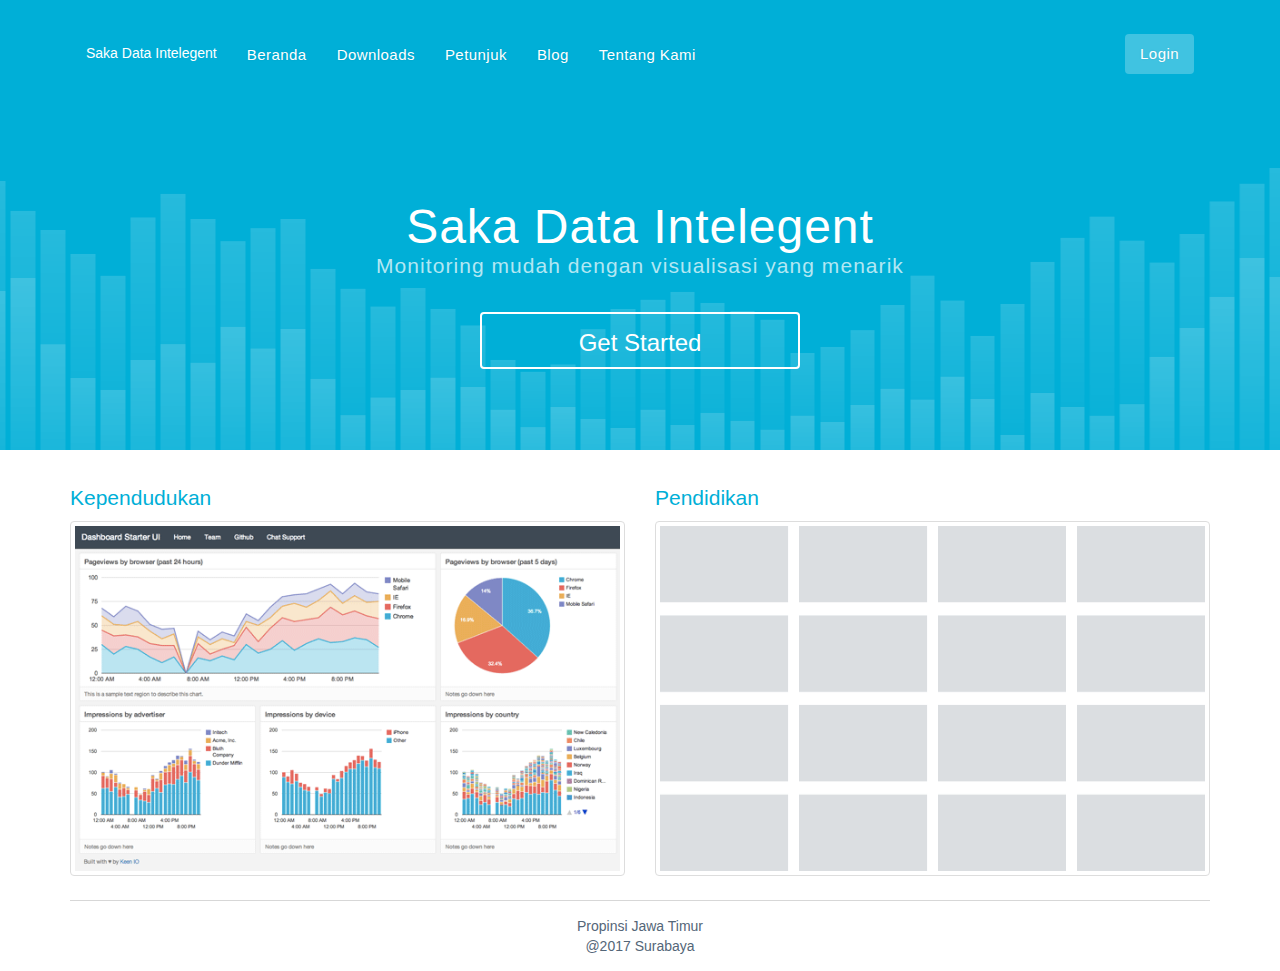
<file: dashboards/index.html>
<!DOCTYPE html>
<html>
<head>
  <title>Dashboards by Keen IO</title>
  <meta charset="utf-8">
  <meta name='viewport' content='width=device-width, initial-scale=1.0, maximum-scale=1.0, user-scalable=no' />
  <link href="https://cloud.typography.com/737368/747986/css/fonts.css" rel="stylesheet" type="text/css">
  <link href="https://cdnjs.cloudflare.com/ajax/libs/twitter-bootstrap/3.2.0/css/bootstrap.min.css" rel="stylesheet" type="text/css" />
  <link href="assets/css/keen-static.css" rel="stylesheet" type='text/css' />
  <link href="assets/css/keen-dashboards.css" rel="stylesheet" type='text/css' />
</head>
<body>

  <div class="masthead hero">
    <div class="container">

      <header class="navbar navbar-static">
        <div class="navbar-header">
          <button class="navbar-toggle collapsed" type="button" data-toggle="collapse" data-target=".keen-navbar-collapse">
            <span class="sr-only">Toggle navigation</span>
            <span class="icon-bar"></span>
            <span class="icon-bar"></span>
            <span class="icon-bar"></span>
          </button>
          <a href="" class="navbar-brand" target="_blank">
            <h5>Saka Data Intelegent</h5>
          </a>
        </div>
        <nav class="navbar-collapse collapse keen-navbar-collapse" role="navigation">
          <ul class="nav navbar-nav main-nav">
            <li><a href="/" target="_blank">Beranda</a></li>
            <li><a href="/downloads" target="_blank">Downloads</a></li>
            <li><a href="/pentunjuk" target="_blank">Petunjuk</a></li>
            <li><a href="/blog" target="_blank">Blog</a></li>
            <li><a href="tentang-kami" target="_blank">Tentang Kami</a></li>
          </ul>
          <ul class="nav navbar-nav navbar-right">
            <li><a href="login" class="btn navbar-btn" target="_blank">Login</a></li>
          </ul>
        </nav>
      </header>

      <h1>Saka Data Intelegent</h1>
      <p class="lead">Monitoring mudah dengan visualisasi yang menarik</p>
      <a class="btn hero-btn" href="/" target="_blank">Get Started</a>
    </div>
  </div>

  <div class="content">
    <div class="container">
      <div class="row">

        <div class="col-sm-6">
          <h2><a href="./kependudukan/">Kependudukan</a></h2>
          <a href="./kependudukan/"><img class="img-responsive img-thumbnail" src="./examples/starter-kit/preview.png"></a>
        </div>

        <div class="col-sm-6">
          <h2><a href="./pendidikan/">Pendidikan</a></h2>
          <a href="./pendidikan/"><img class="img-responsive img-thumbnail" src="./layouts/quarter-grid/preview.png"></a>
        </div>

      </div>
    </div>
  </div>

  <div class="footer">
    <div class="container">
      <div class="love">
        <p>Propinsi Jawa Timur</p>
        <p>@2017 Surabaya</a></p>
      </div>
    </div>
  </div>

  <script src="https://cdnjs.cloudflare.com/ajax/libs/jquery/2.1.3/jquery.min.js" type="text/javascript"></script>
  <script src="https://cdnjs.cloudflare.com/ajax/libs/twitter-bootstrap/3.2.0/js/bootstrap.min.js" type="text/javascript"></script>
</body>
</html>
</file>
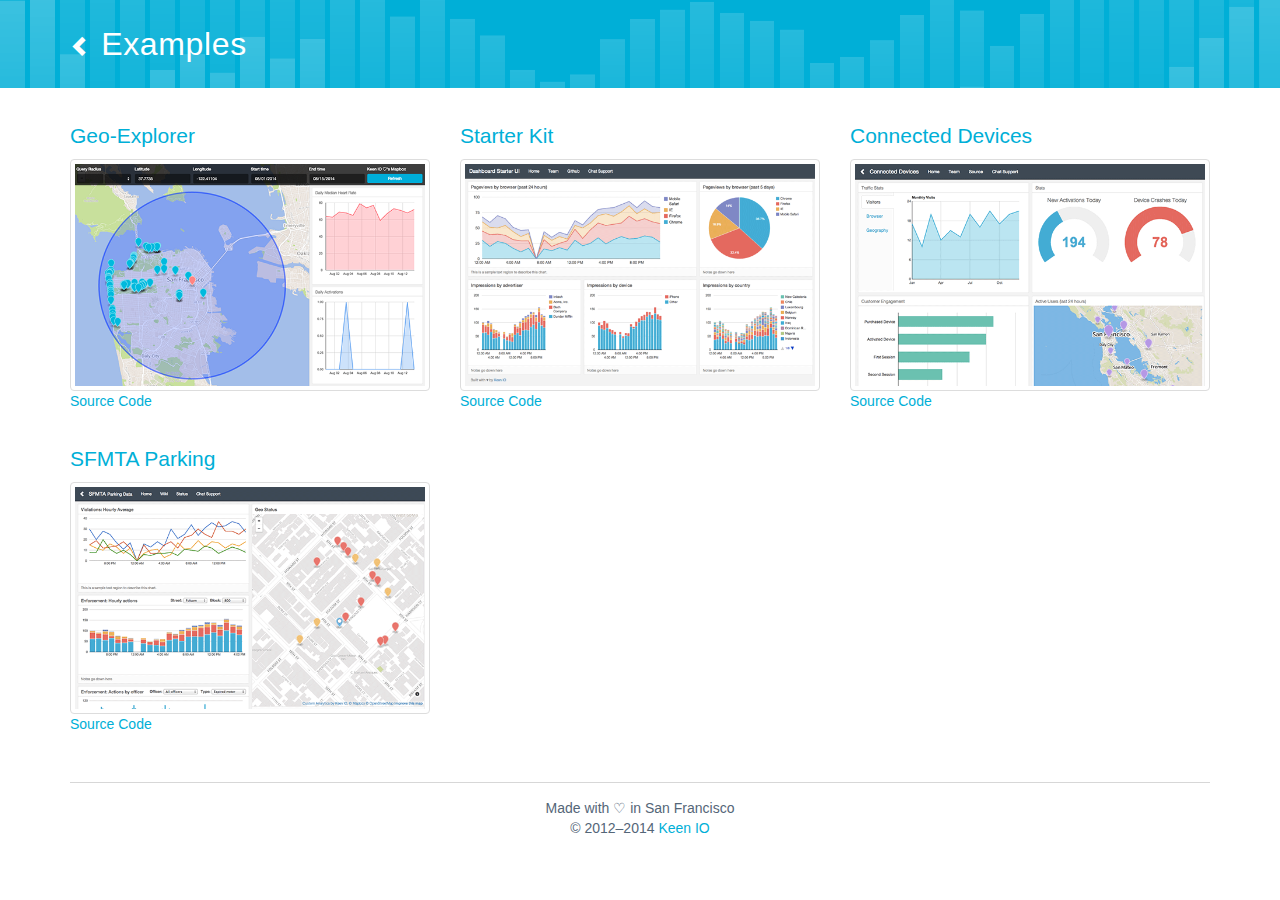
<file: dashboards/examples/index.html>
<!DOCTYPE html>
<html>
<head>
  <meta charset="utf-8">
  <title>Dashboard Examples, by Keen IO</title>
  <meta name='viewport' content='width=device-width, initial-scale=1.0, maximum-scale=1.0, user-scalable=no' />
  <link href="https://cloud.typography.com/737368/747986/css/fonts.css" rel="stylesheet" type="text/css">
  <link href="https://cdnjs.cloudflare.com/ajax/libs/twitter-bootstrap/3.2.0/css/bootstrap.min.css" rel="stylesheet" type="text/css" />
  <link rel="stylesheet" type="text/css" href="../assets/css/keen-static.css" />
  <link rel="stylesheet" type="text/css" href="../assets/css/keen-dashboards.css" />
</head>
<body>

  <div class="masthead">
    <div class="container">
      <h1><a class="return-link" href="../"><small class="glyphicon glyphicon-chevron-left"></small> Examples</a></h1>
    </div>
  </div>

  <div class="content">
    <div class="container">
      <div class="row">

        <div class="col-sm-4 sample-item">
          <h2><a href="./geo-explorer/">Geo-Explorer</a></h2>
          <a href="./geo-explorer/"><img class="img-responsive img-thumbnail" src="./geo-explorer/preview.png"></a>
          <a href="https://github.com/keenlabs/dashboards/tree/gh-pages/examples/geo-explorer">Source Code</a>
        </div>

        <div class="col-sm-4 sample-item">
          <h2><a href="./starter-kit/">Starter Kit</a></h2>
          <a href="./starter-kit/"><img class="img-responsive img-thumbnail" src="./starter-kit/preview.png"></a>
          <a href="https://github.com/keenlabs/dashboards/tree/gh-pages/examples/starter-kit">Source Code</a>
        </div>

        <div class="col-sm-4 sample-item">
          <h2><a href="./connected-devices/">Connected Devices</a></h2>
          <a href="./connected-devices/"><img class="img-responsive img-thumbnail" src="./connected-devices/preview.png"></a>
          <a href="https://github.com/keenlabs/dashboards/tree/gh-pages/examples/connected-devices">Source Code</a>
        </div>

        <div class="col-sm-4 sample-item">
          <h2><a href="./sfmta-parking/">SFMTA Parking</a></h2>
          <a href="./sfmta-parking/"><img class="img-responsive img-thumbnail" src="./sfmta-parking/preview.png"></a>
          <a href="https://github.com/keenlabs/dashboards/tree/gh-pages/examples/sfmta-parking">Source Code</a>
        </div>

        <!--<div class="col-sm-4 sample-item">
          <h2><a href="./customer-facing/">Customer Facing</a></h2>
          <a href="./customer-facing/"><img class="img-responsive img-thumbnail" src="./customer-facing/preview.png"></a>
          <a href="https://github.com/keenlabs/dashboards/tree/gh-pages/examples/customer-facing">Source Code</a>
        </div>-->

      </div>
    </div>
  </div>

  <div class="footer">
    <div class="container">
      <div class="love">
        <p>Made with &#9825; in San Francisco</p>
        <p>&copy; 2012&ndash;2014 <a href="https://keen.io">Keen IO</a></p>
      </div>
    </div>
  </div>

  <!-- Project Analytics -->
  <script type="text/javascript" src="../assets/js/keen-analytics.js"></script>
</body>
</html>
</file>
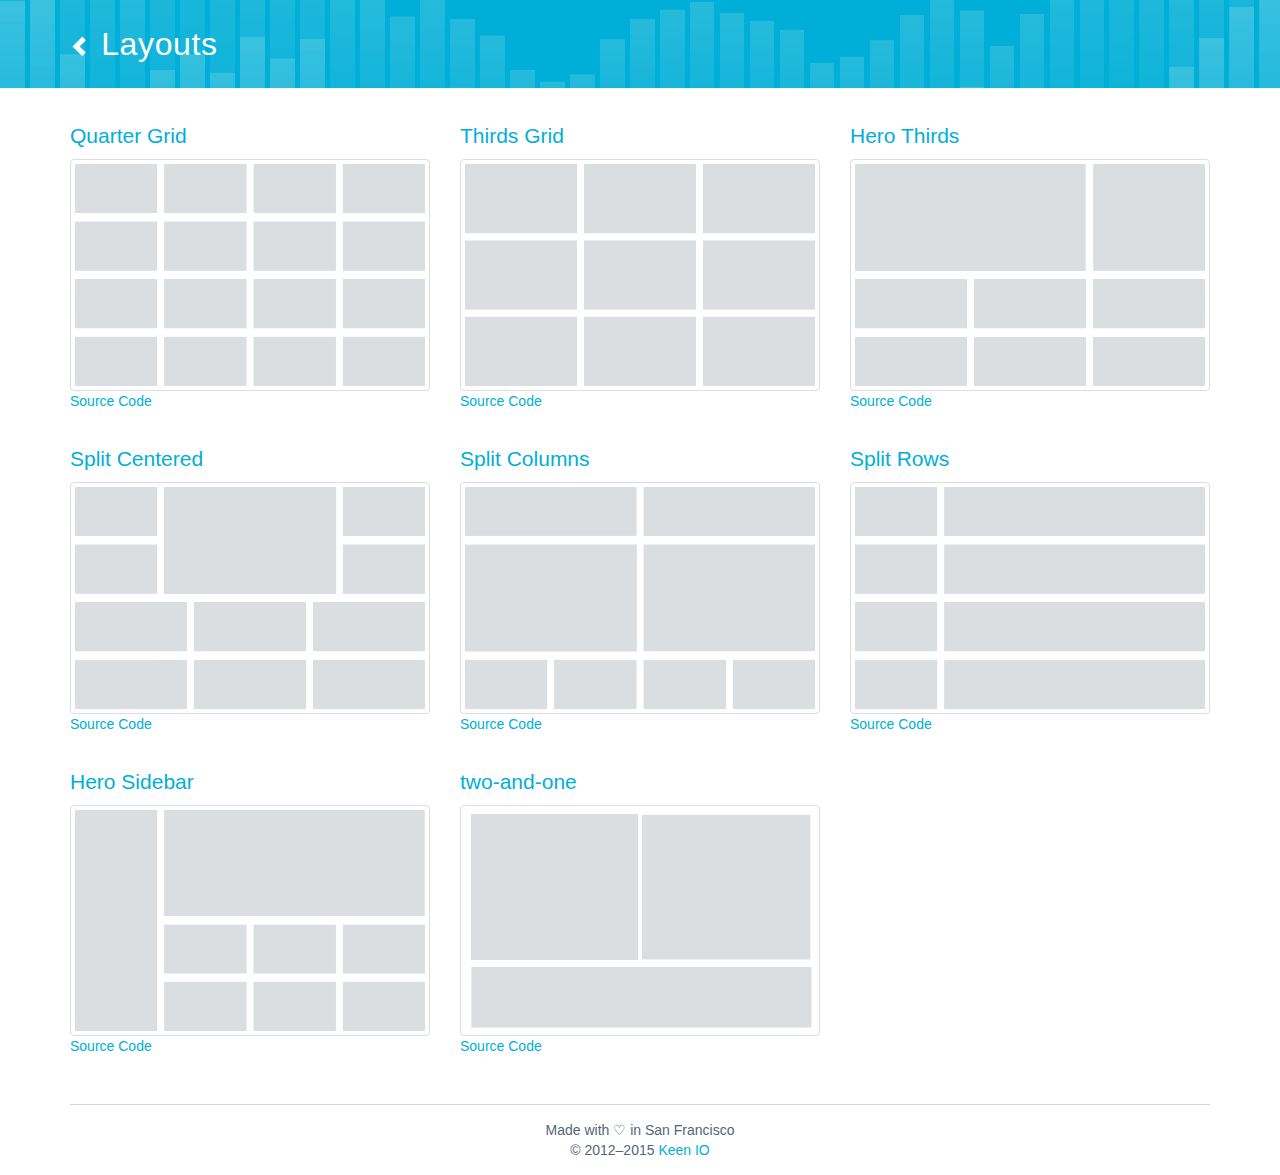
<file: dashboards/layouts/index.html>
<!DOCTYPE html>
<html>
<head>
  <meta charset="utf-8">
  <title>Dashboard Layouts, by Keen IO</title>
  <meta name='viewport' content='width=device-width, initial-scale=1.0, maximum-scale=1.0, user-scalable=no' />
  <link href="https://cloud.typography.com/737368/747986/css/fonts.css" rel="stylesheet" type="text/css">
  <link href="https://cdnjs.cloudflare.com/ajax/libs/twitter-bootstrap/3.2.0/css/bootstrap.min.css" rel="stylesheet" type="text/css" />
  <link rel="stylesheet" type="text/css" href="../assets/css/keen-static.css" />
  <link rel="stylesheet" type="text/css" href="../assets/css/keen-dashboards.css" />
</head>
<body>

  <div class="masthead">
    <div class="container">
      <h1><a class="return-link" href="../"><small class="glyphicon glyphicon-chevron-left"></small> Layouts</a></h1>
    </div>
  </div>

  <div class="content">
    <div class="container">
      <div class="row">

        <div class="col-sm-4 sample-item">
          <h2><a href="./quarter-grid/">Quarter Grid</a></h2>
          <a href="./quarter-grid/"><img class="img-responsive img-thumbnail" src="./quarter-grid/preview.png"></a>
          <a href="https://github.com/keenlabs/dashboards/tree/gh-pages/layouts/quarter-grid/">Source Code</a>
        </div>

        <div class="col-sm-4 sample-item">
          <h2><a href="./thirds-grid/">Thirds Grid</a></h2>
          <a href="./thirds-grid/"><img class="img-responsive img-thumbnail" src="./thirds-grid/preview.png"></a>
          <a href="https://github.com/keenlabs/dashboards/tree/gh-pages/layouts/thirds-grid/">Source Code</a>
        </div>

        <div class="col-sm-4 sample-item">
          <h2><a href="./hero-thirds/">Hero Thirds</a></h2>
          <a href="./hero-thirds/"><img class="img-responsive img-thumbnail" src="./hero-thirds/preview.png"></a>
          <a href="https://github.com/keenlabs/dashboards/tree/gh-pages/layouts/hero-thirds/">Source Code</a>
        </div>

      </div>
      <div class="row">

        <div class="col-sm-4 sample-item">
          <h2><a href="./split-centered/">Split Centered</a></h2>
          <a href="./split-centered/"><img class="img-responsive img-thumbnail" src="./split-centered/preview.png"></a>
          <a href="https://github.com/keenlabs/dashboards/tree/gh-pages/layouts/split-centered/">Source Code</a>
        </div>

        <div class="col-sm-4 sample-item">
          <h2><a href="./split-columns/">Split Columns</a></h2>
          <a href="./split-columns/"><img class="img-responsive img-thumbnail" src="./split-columns/preview.png"></a>
          <a href="https://github.com/keenlabs/dashboards/tree/gh-pages/layouts/split-columns/">Source Code</a>
        </div>

        <div class="col-sm-4 sample-item">
          <h2><a href="./split-rows/">Split Rows</a></h2>
          <a href="./split-rows/"><img class="img-responsive img-thumbnail" src="./split-rows/preview.png"></a>
          <a href="https://github.com/keenlabs/dashboards/tree/gh-pages/layouts/split-rows/">Source Code</a>
        </div>

      </div>

      <div class="row">

        <div class="col-sm-4 sample-item">
          <h2><a href="./hero-sidebar/">Hero Sidebar</a></h2>
          <a href="./hero-sidebar/"><img class="img-responsive img-thumbnail" src="./hero-sidebar/preview.png"></a>
          <a href="https://github.com/keenlabs/dashboards/tree/gh-pages/layouts/hero-sidebar/">Source Code</a>
        </div>

        <div class="col-sm-4 sample-item">
          <h2><a href="./two-and-one/">two-and-one</a></h2>
          <a href="./two-and-one/"><img class="img-responsive img-thumbnail" src="./two-and-one/preview.png"></a>
          <a href="https://github.com/keenlabs/dashboards/tree/gh-pages/layouts/two-and-one/">Source Code</a>
        </div>
      </div>
    </div>
  </div>

  <div class="footer">
    <div class="container">
      <div class="love">
        <p>Made with &#9825; in San Francisco</p>
        <p>&copy; 2012&ndash;2015 <a href="https://keen.io">Keen IO</a></p>
      </div>
    </div>
  </div>

  <!-- Project Analytics -->
  <script type="text/javascript" src="../assets/js/keen-analytics.js"></script>
</body>
</html>
</file>
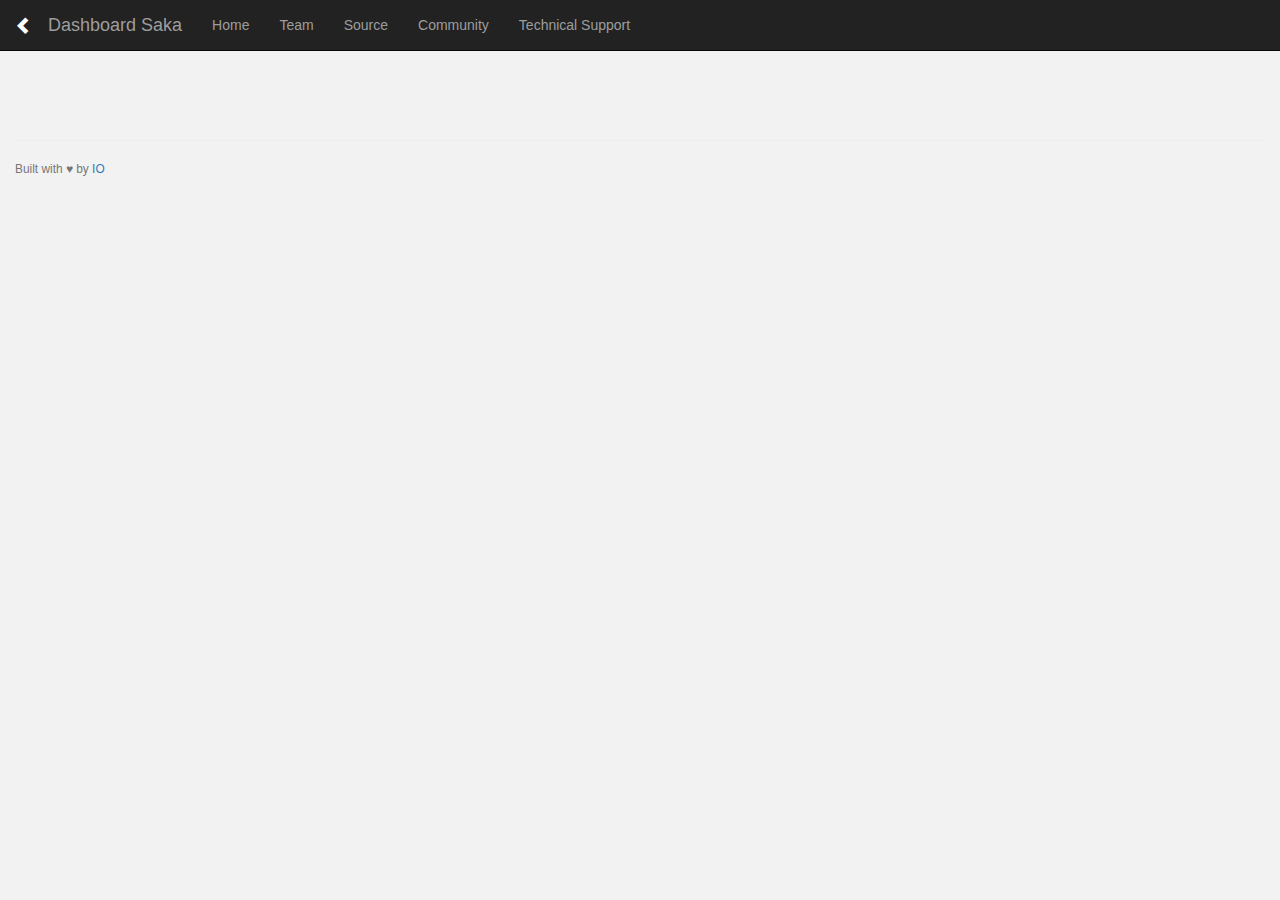
<file: dashboards/pendidikan/index.html>
<!DOCTYPE html>
<html>
<head>
  <meta charset="utf-8">
  <title>Dashboard Saka</title>
  <meta name='viewport' content='width=device-width, initial-scale=1.0, maximum-scale=1.0, user-scalable=no' />

  <!-- Demo Dependencies -->
  <script src="https://cdnjs.cloudflare.com/ajax/libs/jquery/2.1.3/jquery.min.js" type="text/javascript"></script>
  <script src="https://cdnjs.cloudflare.com/ajax/libs/twitter-bootstrap/3.2.0/js/bootstrap.min.js" type="text/javascript"></script>
  <link href="https://cdnjs.cloudflare.com/ajax/libs/twitter-bootstrap/3.2.0/css/bootstrap.min.css" rel="stylesheet" type="text/css" />

  <!-- keen-analysis@1.2.2 -->
  <script src="https://d26b395fwzu5fz.cloudfront.net/keen-analysis-1.2.2.js" type="text/javascript"></script>

  <!-- keen-dataviz@1.1.3 -->
  <link href="https://d26b395fwzu5fz.cloudfront.net/keen-dataviz-1.1.3.css" rel="stylesheet" />
  <script src="https://d26b395fwzu5fz.cloudfront.net/keen-dataviz-1.1.3.js" type="text/javascript"></script>

  <!-- Dashboard -->
  <link href="../assets/css/keen-dashboards.css" rel="stylesheet" type="text/css" />
  <script type="text/javascript" src="starter-kit.js"></script>
</head>
<body class="keen-dashboard" style="padding-top: 80px;">

  <div class="navbar navbar-inverse navbar-fixed-top" role="navigation">
    <div class="container-fluid">
      <div class="navbar-header">
        <button type="button" class="navbar-toggle" data-toggle="collapse" data-target=".navbar-collapse">
          <span class="sr-only">Toggle navigation</span>
          <span class="icon-bar"></span>
          <span class="icon-bar"></span>
          <span class="icon-bar"></span>
        </button>
        <a class="navbar-brand" href="../">
          <span class="glyphicon glyphicon-chevron-left"></span>
        </a>
        <a class="navbar-brand" href="./">Dashboard Saka</a>
      </div>
      <div class="navbar-collapse collapse">
        <ul class="nav navbar-nav navbar-left">
          <li><a href="https://keen.io">Home</a></li>
          <li><a href="https://keen.io/team">Team</a></li>
          <li><a href="https://github.com/keenlabs/dashboards/tree/gh-pages/examples/starter-kit">Source</a></li>
          <li><a href="https://groups.google.com/forum/#!forum/keen-io-devs">Community</a></li><li><a href="http://stackoverflow.com/questions/tagged/keen-io?sort=newest&pageSize=15">Technical Support</a></li>
        </ul>
      </div>
    </div>
  </div>

  <div class="container-fluid">
    <div class="row">

      <div class="col-sm-8">
        <div id="chart-01"></div>
        <br>
      </div>

      <div class="col-sm-4">
        <div id="chart-02"></div>
        <br>
      </div>

    </div>


    <div class="row">

      <div class="col-sm-4">
        <div id="chart-03"></div>
        <br>
      </div>

      <div class="col-sm-4">
        <div id="chart-04"></div>
        <br>
      </div>

      <div class="col-sm-4">
        <div id="chart-05"></div>
        <br>
      </div>

    </div>
    <hr>
    <p class="small text-muted">Built with &#9829; by <a href="https://keen.io">IO</a></p>
  </div>
  <!-- Project Analytics -->
</body>
</html>
</file>
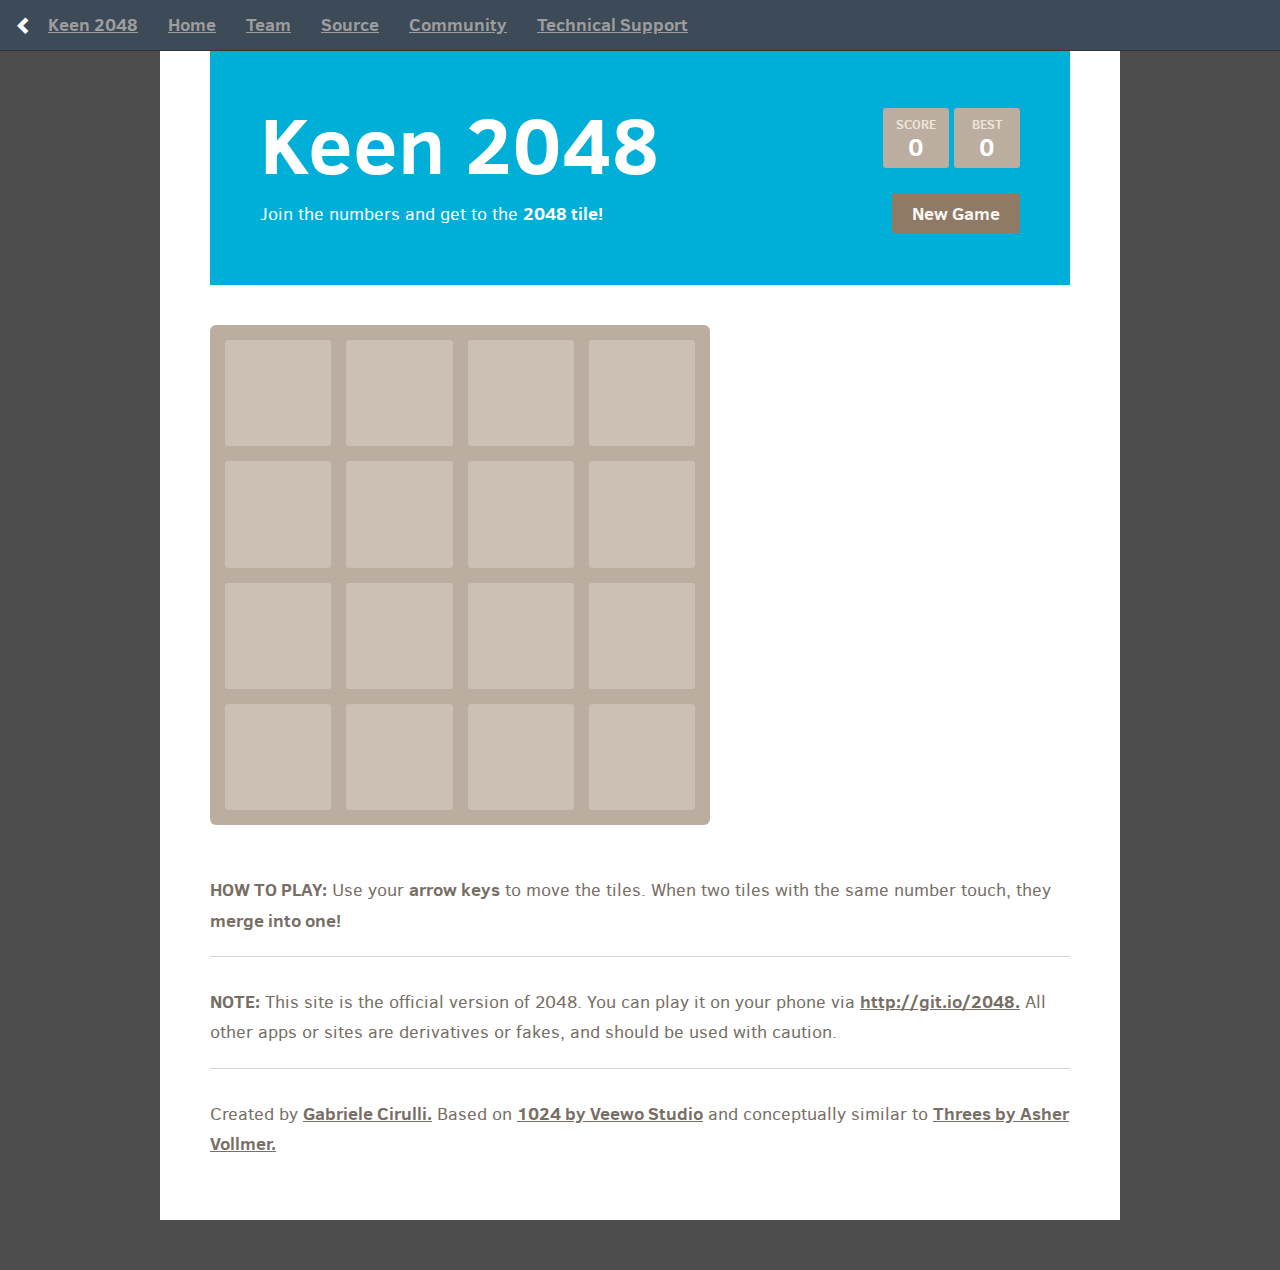
<file: dashboards/examples/2048/index.html>
<!DOCTYPE html>
<html>
<head>
  <meta charset="utf-8">
  <title>2048</title>

  <link rel="shortcut icon" href="favicon.ico">
  <link rel="apple-touch-icon" href="meta/apple-touch-icon.png">
  <link rel="apple-touch-startup-image" href="meta/apple-touch-startup-image-640x1096.png" media="(device-width: 320px) and (device-height: 568px) and (-webkit-device-pixel-ratio: 2)"> <!-- iPhone 5+ -->
  <link rel="apple-touch-startup-image" href="meta/apple-touch-startup-image-640x920.png"  media="(device-width: 320px) and (device-height: 480px) and (-webkit-device-pixel-ratio: 2)"> <!-- iPhone, retina -->

  <link href="https://cdnjs.cloudflare.com/ajax/libs/twitter-bootstrap/3.2.0/css/bootstrap.min.css" rel="stylesheet" type="text/css" />

  <link href="styles/game/main.css" rel="stylesheet" type="text/css" />
  <link rel="stylesheet" type="text/css" href="../../assets/css/keen-dashboards.css" />

  <meta name="apple-mobile-web-app-capable" content="yes">
  <meta name="apple-mobile-web-app-status-bar-style" content="black">

  <meta name="HandheldFriendly" content="True">
  <meta name="MobileOptimized" content="320">
  <meta name="viewport" content="width=device-width, target-densitydpi=160dpi, initial-scale=1.0, maximum-scale=1, user-scalable=no, minimal-ui">
</head>
<body>
  <div class="navbar navbar-inverse navbar-fixed-top" role="navigation">
    <div class="container-fluid">
      <div class="navbar-header">
        <button type="button" class="navbar-toggle" data-toggle="collapse" data-target=".navbar-collapse">
          <span class="sr-only">Toggle navigation</span>
          <span class="icon-bar"></span>
          <span class="icon-bar"></span>
          <span class="icon-bar"></span>
        </button>
        <a class="navbar-brand" href="../">
          <span class="glyphicon glyphicon-chevron-left"></span>
        </a>
        <a class="navbar-brand" href="./">Keen 2048</a>
      </div>
      <div class="navbar-collapse collapse">
        <ul class="nav navbar-nav navbar-left">
          <li><a href="https://keen.io">Home</a></li>
          <li><a href="https://keen.io/team">Team</a></li>
          <li><a href="https://github.com/keenlabs/dashboards/tree/gh-pages/examples/2048">Source</a></li>
          <li><a href="https://groups.google.com/forum/#!forum/keen-io-devs">Community</a></li><li><a href="http://stackoverflow.com/questions/tagged/keen-io?sort=newest&pageSize=15">Technical Support</a></li>
        </ul>
      </div>
    </div>
  </div>
  <div class="container-2048">
    <div class="header">
      <div class="heading">
        <h1 class="title">Keen 2048</h1>
        <div class="scores-container">
          <div class="score-container">0</div>
          <div class="best-container">0</div>
        </div>
      </div>

      <div class="above-game">
        <p class="game-intro">Join the numbers and get to the <strong>2048 tile!</strong></p>
        <a class="restart-button">New Game</a>
      </div>
    </div>

    <table class="main-container">
      <tr>
        <td width="50%">
          <div class="game-container">
            <div class="game-message">
              <p></p>
              <div class="lower">
      	        <a class="keep-playing-button">Keep going</a>
                <a class="retry-button">Try again</a>
              </div>
            </div>
            <div class="grid-container">
              <div class="grid-row">
                <div class="grid-cell"></div>
                <div class="grid-cell"></div>
                <div class="grid-cell"></div>
                <div class="grid-cell"></div>
              </div>
              <div class="grid-row">
                <div class="grid-cell"></div>
                <div class="grid-cell"></div>
                <div class="grid-cell"></div>
                <div class="grid-cell"></div>
              </div>
              <div class="grid-row">
                <div class="grid-cell"></div>
                <div class="grid-cell"></div>
                <div class="grid-cell"></div>
                <div class="grid-cell"></div>
              </div>
              <div class="grid-row">
                <div class="grid-cell"></div>
                <div class="grid-cell"></div>
                <div class="grid-cell"></div>
                <div class="grid-cell"></div>
              </div>
            </div>

            <div class="tile-container"></div>
          </div>
        </td>
        <td width="50%">
          <div id="moves-container" style="padding-left: 20px;"></div>
          <br><br>
          <div id="stats-container" style="padding-left: 20px;"></div>
        </td>
      </tr>
    </table>

    <p class="game-explanation">
      <strong class="important">How to play:</strong> Use your <strong>arrow keys</strong> to move the tiles. When two tiles with the same number touch, they <strong>merge into one!</strong>
    </p>
    <hr>
    <p>
    <strong class="important">Note:</strong> This site is the official version of 2048. You can play it on your phone via <a href="http://git.io/2048">http://git.io/2048.</a> All other apps or sites are derivatives or fakes, and should be used with caution.
    </p>
    <hr>
    <p>
    Created by <a href="http://gabrielecirulli.com" target="_blank">Gabriele Cirulli.</a> Based on <a href="https://itunes.apple.com/us/app/1024!/id823499224" target="_blank">1024 by Veewo Studio</a> and conceptually similar to <a href="http://asherv.com/threes/" target="_blank">Threes by Asher Vollmer.</a>
    </p>
  </div>

  <!-- keen-tracking@1.1.4 -->
  <script src="https://d26b395fwzu5fz.cloudfront.net/keen-tracking-1.1.4.min.js" type="text/javascript"></script>

  <!-- keen-analysis@1.2.2 -->
  <script src="https://d26b395fwzu5fz.cloudfront.net/keen-analysis-1.2.2.js" type="text/javascript"></script>

  <!-- keen-dataviz@1.1.3 -->
  <link href="https://d26b395fwzu5fz.cloudfront.net/keen-dataviz-1.1.3.css" rel="stylesheet" />
  <script src="https://d26b395fwzu5fz.cloudfront.net/keen-dataviz-1.1.3.js" type="text/javascript"></script>

  <!-- Demo Assets -->
  <script type="text/javascript" src="js/game/bind_polyfill.js"></script>
  <script type="text/javascript" src="js/game/classlist_polyfill.js"></script>
  <script type="text/javascript" src="js/game/animframe_polyfill.js"></script>
  <script type="text/javascript" src="js/game/keyboard_input_manager.js"></script>
  <script type="text/javascript" src="js/game/html_actuator.js"></script>
  <script type="text/javascript" src="js/game/grid.js"></script>
  <script type="text/javascript" src="js/game/tile.js"></script>
  <script type="text/javascript" src="js/game/local_storage_manager.js"></script>
  <script type="text/javascript" src="js/game/game_manager.js"></script>
  <script type="text/javascript" src="js/game/application.js"></script>

  <!-- Project Analytics -->
  <script type="text/javascript" src="../../assets/js/keen-analytics.js"></script>

</body>
</html>
</file>
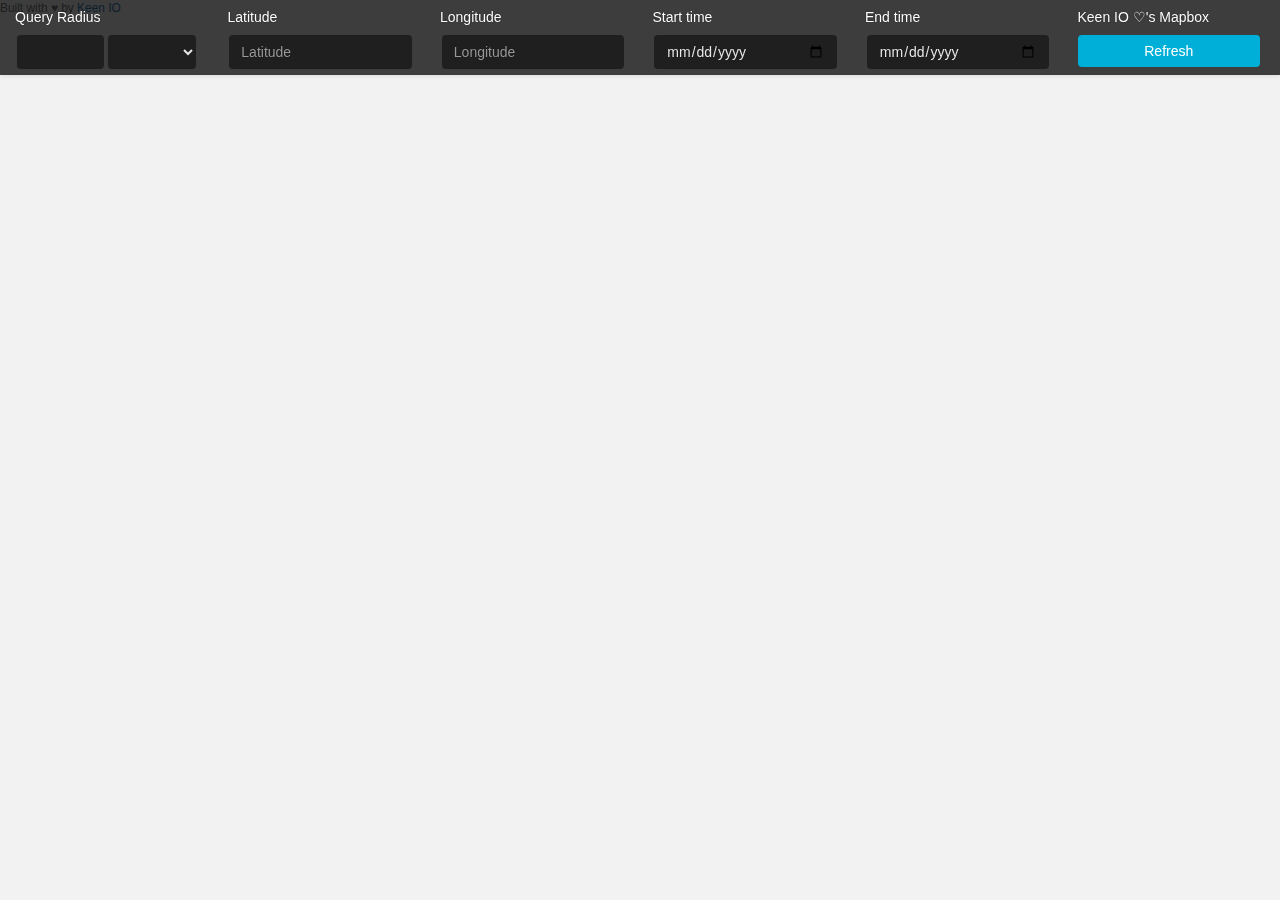
<file: dashboards/examples/geo-explorer/index.html>
<!DOCTYPE html>
<html>
<head>
  <meta charset="utf-8">
  <title>Dashboard Starter UI, by Keen IO</title>

  <!-- Demo Dependencies -->
  <link href='https://api.tiles.mapbox.com/mapbox.js/v2.0.1/mapbox.css' rel='stylesheet' />
  <script type="text/javascript" src="https://api.tiles.mapbox.com/mapbox.js/v2.0.1/mapbox.js"></script>
  <script src="https://cdnjs.cloudflare.com/ajax/libs/jquery/2.1.3/jquery.min.js" type="text/javascript"></script>
  <script src="https://cdnjs.cloudflare.com/ajax/libs/twitter-bootstrap/3.2.0/js/bootstrap.min.js" type="text/javascript"></script>
  <link href="https://cdnjs.cloudflare.com/ajax/libs/twitter-bootstrap/3.2.0/css/bootstrap.min.css" rel="stylesheet" type="text/css" />

  <!-- keen-analysis@1.2.2 -->
  <script src="https://d26b395fwzu5fz.cloudfront.net/keen-analysis-1.2.2.js" type="text/javascript"></script>

  <!-- keen-dataviz@1.1.3 -->
  <link href="https://d26b395fwzu5fz.cloudfront.net/keen-dataviz-1.1.3.css" rel="stylesheet" />
  <script src="https://d26b395fwzu5fz.cloudfront.net/keen-dataviz-1.1.3.js" type="text/javascript"></script>

  <!-- Dashboard -->
  <link rel="stylesheet" type="text/css" href="../../assets/css/keen-dashboards.css" />
  <link rel="stylesheet" type="text/css" href="geo-explorer.css" />
  <script type="text/javascript" src="geo-explorer.js"></script>
</head>
<body class="keen-dashboard">

  <div id="app-wrapper">
    <div id="app-toolbar">
      <form action="" onsubmit="return false;" method="post">
        <div class="row tools">
          <div class="col-sm-2">
            <div class="tool radius">
              <h5>Query Radius</h5>
              <input type="number" id="radius-value" class="form-control" value="">
              <select class="form-control" id="radius-suffix">
                <option></option>
                <option value="mi">mi</option>
                <option value="km">km</option>
              </select>
            </div>
          </div>
          <div class="col-sm-2">
            <div class="tool coordinates">
              <h5>Latitude</h5>
              <input type="number" step="any" id="coordinates-lat" class="form-control" placeholder="Latitude">
            </div>
          </div>
          <div class="col-sm-2">
            <div class="tool coordinates">
              <h5>Longitude</h5>
              <input type="number" step="any" id="coordinates-lng" class="form-control" placeholder="Longitude">
            </div>
          </div>
          <div class="col-sm-2">
            <div class="tool timeframe">
              <h5>Start time</h5>
              <input type="date" id="timeframe-start" class="form-control" placeholder="mm/dd/yyyy">
            </div>
          </div>
          <div class="col-sm-2">
            <div class="tool timeframe">
              <h5>End time</h5>
              <input type="date" id="timeframe-end" class="form-control" placeholder="mm/dd/yyyy">
            </div>
          </div>
          <div class="col-sm-2">
            <div class="tool">
              <h5>Keen IO &#9825's Mapbox</h5>
              <button id="refresh" class="btn btn-primary btn-block">Refresh</button>
            </div>
          </div>
        </div>
      </form>
    </div>
    <div id="app-maparea"></div>

    <div id="app-sidebar">
      <div id="chart-01"></div>
      <br>
      <div id="chart-02"></div>
      <br>
      <div id="chart-03"></div>
    </div>

  </div>

  <p class="small text-muted">Built with &#9829; by <a href="https://keen.io">Keen IO</a></p>

  <!-- Project Analytics -->
  <script type="text/javascript" src="../../assets/js/keen-analytics.js"></script>
</body>
</html>
</file>
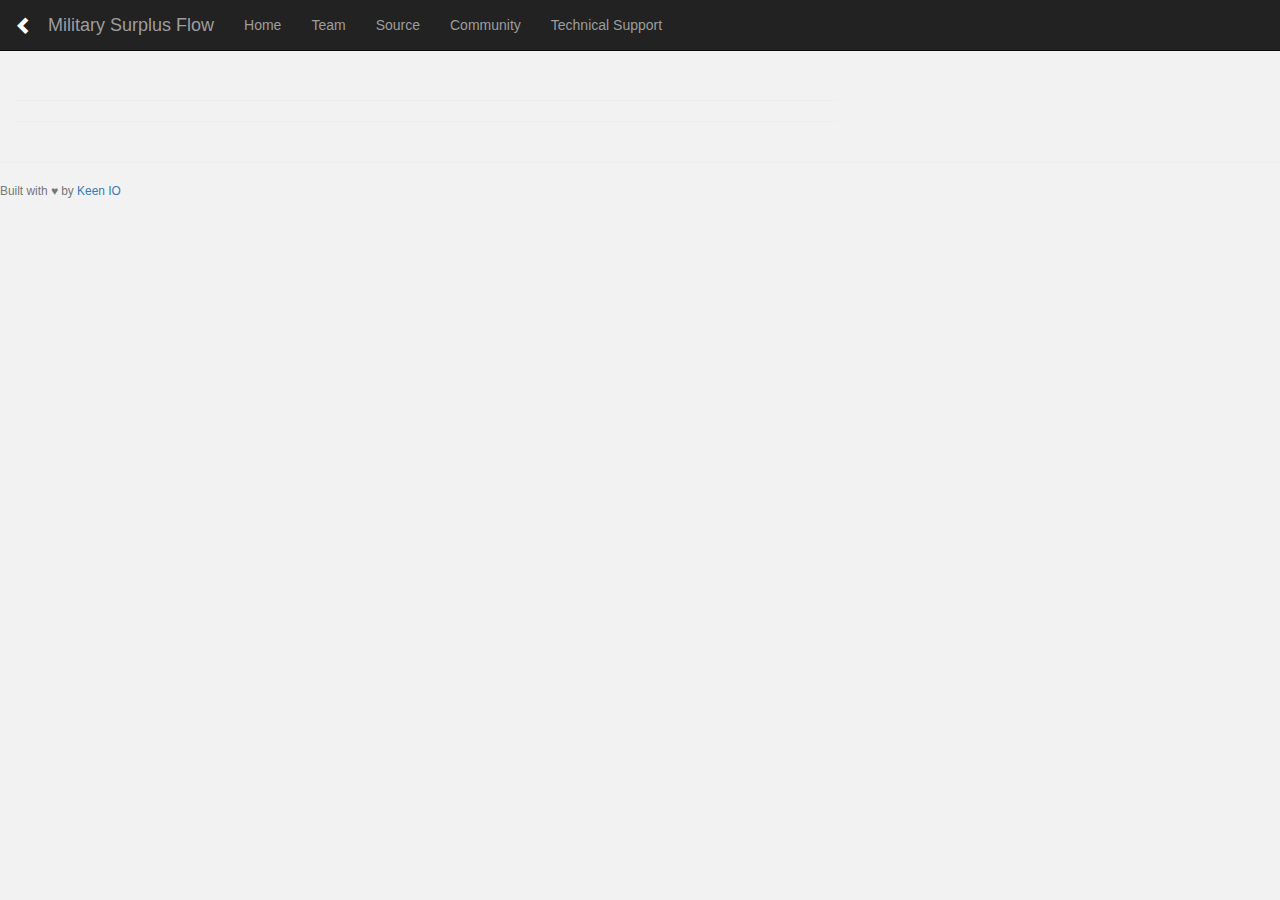
<file: dashboards/examples/military-surplus-flow/index.html>
<!DOCTYPE html>
<html>
<head>
  <meta charset="utf-8">
  <title>Military Surplus Flow</title>
  <meta name='viewport' content='width=device-width, initial-scale=1.0, maximum-scale=1.0, user-scalable=no' />

  <!-- Demo Dependencies -->
  <script src="https://cdnjs.cloudflare.com/ajax/libs/jquery/2.1.3/jquery.min.js" type="text/javascript"></script>
  <script src="https://cdnjs.cloudflare.com/ajax/libs/twitter-bootstrap/3.2.0/js/bootstrap.min.js" type="text/javascript"></script>
  <link href="https://cdnjs.cloudflare.com/ajax/libs/twitter-bootstrap/3.2.0/css/bootstrap.min.css" rel="stylesheet" type="text/css" />

  <!-- keen-analysis@1.2.2 -->
  <script src="https://d26b395fwzu5fz.cloudfront.net/keen-analysis-1.2.2.js" type="text/javascript"></script>

  <!-- keen-dataviz@1.1.3 -->
  <link href="https://d26b395fwzu5fz.cloudfront.net/keen-dataviz-1.1.3.css" rel="stylesheet" />
  <script src="https://d26b395fwzu5fz.cloudfront.net/keen-dataviz-1.1.3.js" type="text/javascript"></script>

  <!-- Dashboard -->
  <link rel="stylesheet" type="text/css" href="../../assets/css/keen-dashboards.css" />
  <script type="text/javascript" src="military-surplus-flow.js"></script>
</head>
<body class="keen-dashboard" style="padding-top: 80px;">

  <div class="navbar navbar-inverse navbar-fixed-top" role="navigation">
    <div class="container-fluid">
      <div class="navbar-header">
        <button type="button" class="navbar-toggle" data-toggle="collapse" data-target=".navbar-collapse">
          <span class="sr-only">Toggle navigation</span>
          <span class="icon-bar"></span>
          <span class="icon-bar"></span>
          <span class="icon-bar"></span>
        </button>
        <a class="navbar-brand" href="../">
          <span class="glyphicon glyphicon-chevron-left"></span>
        </a>
        <a class="navbar-brand" href="./">Military Surplus Flow</a>
      </div>
      <div class="navbar-collapse collapse">
        <ul class="nav navbar-nav navbar-left">
          <li><a href="https://keen.io">Home</a></li>
          <li><a href="https://keen.io/team">Team</a></li>
          <li><a href="https://github.com/keenlabs/dashboards/tree/gh-pages/examples/military-surplus-flow">Source</a></li>
          <li><a href="https://groups.google.com/forum/#!forum/keen-io-devs">Community</a></li><li><a href="http://stackoverflow.com/questions/tagged/keen-io?sort=newest&pageSize=15">Technical Support</a></li>
        </ul>
      </div>
    </div>
  </div>

  <div class="container-fluid">
    <div class="row">
      <div class="col-sm-8">
        <div id="grid-1"></div>
        <hr>
        <div id="grid-2"></div>
        <hr>
        <div id="grid-3"></div>
      </div>
      <div class="col-sm-4">
        <div id="grid-4"></div>
      </div>
    </div>
  </div>

  <hr>
  <p class="small text-muted">Built with &#9829; by <a href="https://keen.io">Keen IO</a></p>

  <!-- Project Analytics -->
  <script type="text/javascript" src="../../assets/js/keen-analytics.js"></script>
</body>
</html>
</file>
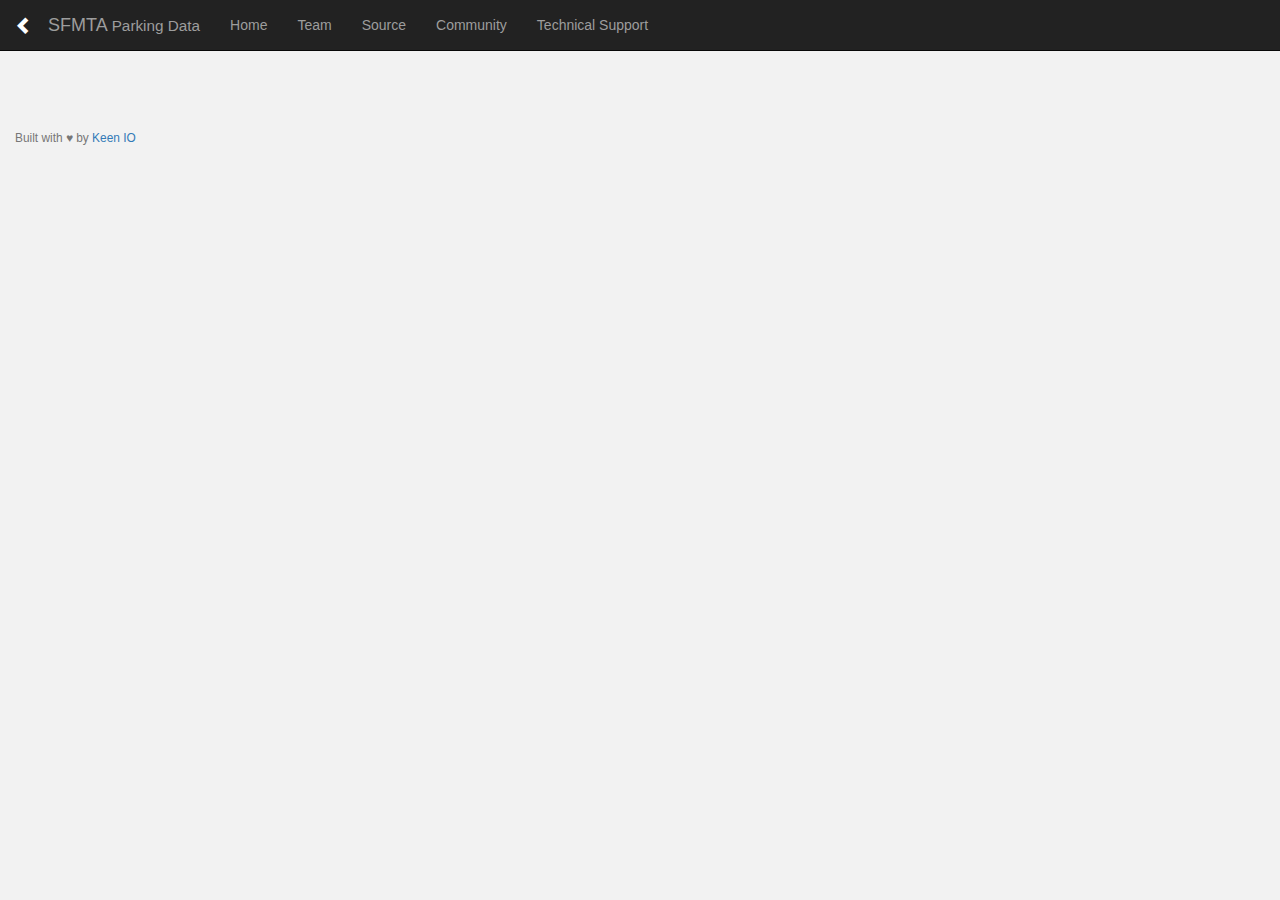
<file: dashboards/examples/sfmta-parking/index.html>
<!DOCTYPE html>
<html>
<head>
  <meta charset="utf-8">
  <title>Parking Data Dashboard, by Keen IO</title>
  <meta name='viewport' content='width=device-width, initial-scale=1.0, maximum-scale=1.0, user-scalable=no' />

  <!-- Demo Dependencies -->
  <script src="https://cdnjs.cloudflare.com/ajax/libs/jquery/2.1.3/jquery.min.js" type="text/javascript"></script>
  <script src="https://cdnjs.cloudflare.com/ajax/libs/twitter-bootstrap/3.2.0/js/bootstrap.min.js" type="text/javascript"></script>
  <link href="https://cdnjs.cloudflare.com/ajax/libs/twitter-bootstrap/3.2.0/css/bootstrap.min.css" rel="stylesheet" type="text/css" />

  <!-- Mapbox Dependencies -->
  <link href="https://api.tiles.mapbox.com/mapbox.js/v1.6.2/mapbox.css" rel="stylesheet" />
  <script src="https://api.tiles.mapbox.com/mapbox.js/v1.6.2/mapbox.js" type="text/javascript"></script>

  <!-- keen-analysis@1.2.2 -->
  <script src="https://d26b395fwzu5fz.cloudfront.net/keen-analysis-1.2.2.js" type="text/javascript"></script>

  <!-- keen-dataviz@1.1.3 -->
  <link href="https://d26b395fwzu5fz.cloudfront.net/keen-dataviz-1.1.3.css" rel="stylesheet" />
  <script src="https://d26b395fwzu5fz.cloudfront.net/keen-dataviz-1.1.3.js" type="text/javascript"></script>

  <!-- Dashboard -->
  <link href="../../assets/css/keen-dashboards.css" rel="stylesheet" type="text/css" />
  <link href="sfmta-demo.css" rel="stylesheet" />
  <script type="text/javascript" src="sfmta-demo.js"></script>
</head>
<body class="keen-dashboard" style="padding-top: 70px;">

  <div class="navbar navbar-inverse navbar-fixed-top" role="navigation">
    <div class="container-fluid">
      <div class="navbar-header">
        <button type="button" class="navbar-toggle" data-toggle="collapse" data-target=".navbar-collapse">
          <span class="sr-only">Toggle navigation</span>
          <span class="icon-bar"></span>
          <span class="icon-bar"></span>
          <span class="icon-bar"></span>
        </button>
        <a class="navbar-brand" href="../">
          <span class="glyphicon glyphicon-chevron-left"></span>
        </a>
        <a class="navbar-brand" href="./">SFMTA <small>Parking Data</small></a>
      </div>
      <div class="navbar-collapse collapse">
        <ul class="nav navbar-nav navbar-left">
          <li><a href="https://keen.io">Home</a></li>
          <li><a href="https://keen.io/team">Team</a></li>
          <li><a href="https://github.com/keenlabs/dashboards/tree/gh-pages/examples/sfmta-parking">Source</a></li>
          <li><a href="https://groups.google.com/forum/#!forum/keen-io-devs">Community</a></li><li><a href="http://stackoverflow.com/questions/tagged/keen-io?sort=newest&pageSize=15">Technical Support</a></li>
        </ul>
      </div>
    </div>
  </div>

  <div class="container-fluid">
    <div class="row">

      <div class="col-sm-6">

        <div class="row">
          <div class="col-sm-12">
            <div id="chart-01"></div>
            <br>
          </div>
          <div class="col-sm-12">
            <div id="chart-03"></div>
            <br>
          </div>
          <div class="col-sm-12">
            <div id="chart-05"></div>
            <br>
          </div>
        </div>

      </div>

      <div class="col-sm-6" id="mapbox-panel">
        <div id="map"></div>
      </div>

    </div>

    <p class="small text-muted">Built with &#9829; by <a href="https://keen.io">Keen IO</a></p>

  </div>

  <!-- Project Analytics -->
  <script type="text/javascript" src="../../assets/js/keen-analytics.js"></script>
</body>
</html>
</file>
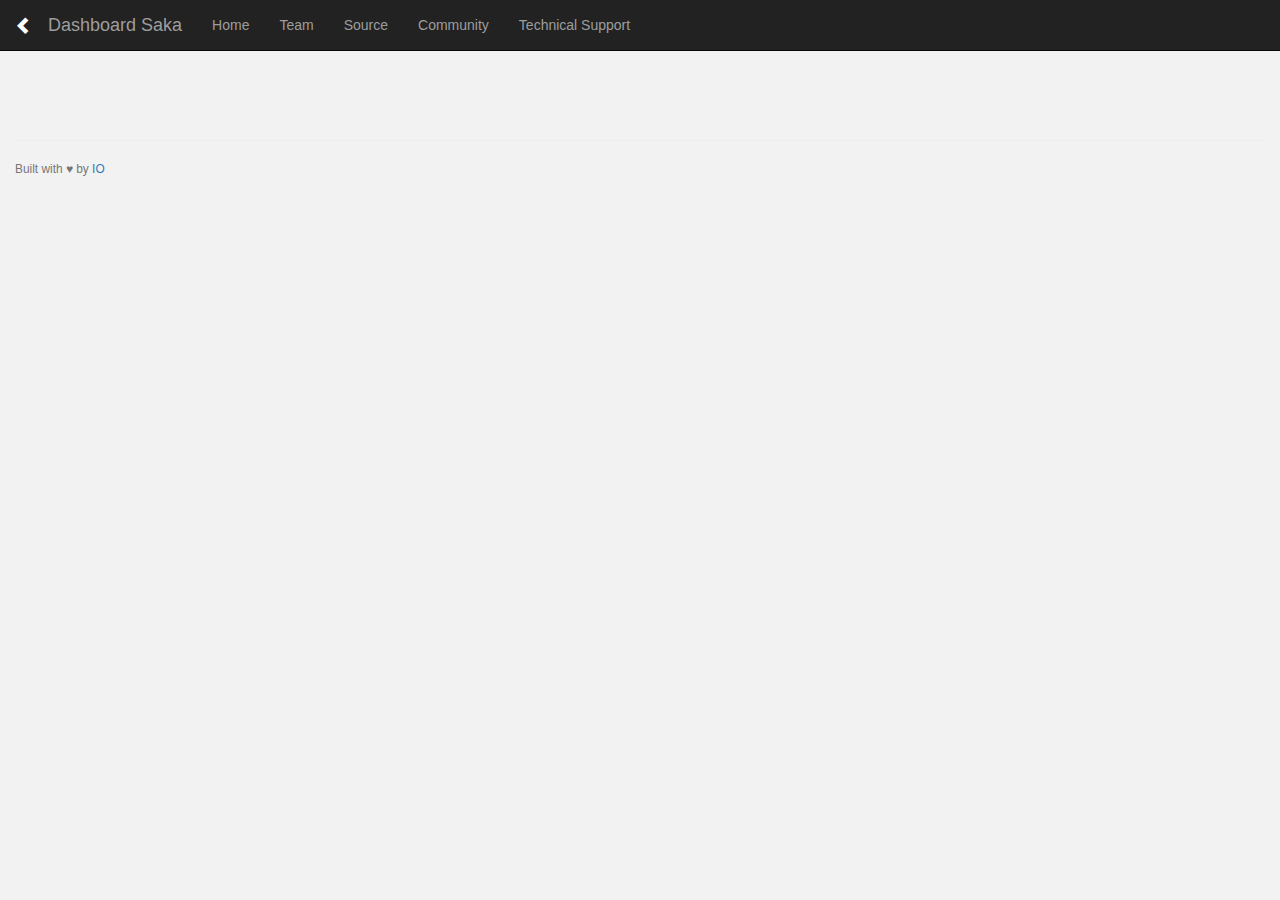
<file: dashboards/examples/starter-kit/index.html>
<!DOCTYPE html>
<html>
<head>
  <meta charset="utf-8">
  <title>Dashboard Saka</title>
  <meta name='viewport' content='width=device-width, initial-scale=1.0, maximum-scale=1.0, user-scalable=no' />

  <!-- Demo Dependencies -->
  <script src="https://cdnjs.cloudflare.com/ajax/libs/jquery/2.1.3/jquery.min.js" type="text/javascript"></script>
  <script src="https://cdnjs.cloudflare.com/ajax/libs/twitter-bootstrap/3.2.0/js/bootstrap.min.js" type="text/javascript"></script>
  <link href="https://cdnjs.cloudflare.com/ajax/libs/twitter-bootstrap/3.2.0/css/bootstrap.min.css" rel="stylesheet" type="text/css" />

  <!-- keen-analysis@1.2.2 -->
  <script src="https://d26b395fwzu5fz.cloudfront.net/keen-analysis-1.2.2.js" type="text/javascript"></script>

  <!-- keen-dataviz@1.1.3 -->
  <link href="https://d26b395fwzu5fz.cloudfront.net/keen-dataviz-1.1.3.css" rel="stylesheet" />
  <script src="https://d26b395fwzu5fz.cloudfront.net/keen-dataviz-1.1.3.js" type="text/javascript"></script>

  <!-- Dashboard -->
  <link href="../../assets/css/keen-dashboards.css" rel="stylesheet" type="text/css" />
  <script type="text/javascript" src="starter-kit.js"></script>
</head>
<body class="keen-dashboard" style="padding-top: 80px;">

  <div class="navbar navbar-inverse navbar-fixed-top" role="navigation">
    <div class="container-fluid">
      <div class="navbar-header">
        <button type="button" class="navbar-toggle" data-toggle="collapse" data-target=".navbar-collapse">
          <span class="sr-only">Toggle navigation</span>
          <span class="icon-bar"></span>
          <span class="icon-bar"></span>
          <span class="icon-bar"></span>
        </button>
        <a class="navbar-brand" href="../">
          <span class="glyphicon glyphicon-chevron-left"></span>
        </a>
        <a class="navbar-brand" href="./">Dashboard Saka</a>
      </div>
      <div class="navbar-collapse collapse">
        <ul class="nav navbar-nav navbar-left">
          <li><a href="https://keen.io">Home</a></li>
          <li><a href="https://keen.io/team">Team</a></li>
          <li><a href="https://github.com/keenlabs/dashboards/tree/gh-pages/examples/starter-kit">Source</a></li>
          <li><a href="https://groups.google.com/forum/#!forum/keen-io-devs">Community</a></li><li><a href="http://stackoverflow.com/questions/tagged/keen-io?sort=newest&pageSize=15">Technical Support</a></li>
        </ul>
      </div>
    </div>
  </div>

  <div class="container-fluid">
    <div class="row">

      <div class="col-sm-8">
        <div id="chart-01"></div>
        <br>
      </div>

      <div class="col-sm-4">
        <div id="chart-02"></div>
        <br>
      </div>

    </div>


    <div class="row">

      <div class="col-sm-4">
        <div id="chart-03"></div>
        <br>
      </div>

      <div class="col-sm-4">
        <div id="chart-04"></div>
        <br>
      </div>

      <div class="col-sm-4">
        <div id="chart-05"></div>
        <br>
      </div>

    </div>
    <hr>
    <p class="small text-muted">Built with &#9829; by <a href="https://keen.io">IO</a></p>
  </div>

  <!-- Project Analytics -->
  <script type="text/javascript" src="../../assets/js/keen-analytics.js"></script>
</body>
</html>
</file>
<file: dashboards/assets/css/keen-static.css>
a, a:focus, a:hover, a:active {
  color: #00afd7;
}

h1, h2, h3 {
  font-family: "Gotham Rounded", "Helvetica Neue", Helvetica, Arial, sans-serif;
  margin: 12px 0;
}
h1 {
  font-size: 32px;
  font-weight: 100;
  letter-spacing: .02em;
  line-height: 48px;
  margin: 12px 0;
}
h2 {
  color: #2a333c;
  font-weight: 200;
  font-size: 21px;
}
h3 {
  color: rgb(84, 102, 120);
  font-size: 21px;
  font-weight: 500;
  letter-spacing: -0.28px;
  line-height: 29.39px;
}

.btn {
  background: transparent;
  border: 1px solid white;
}

.keen-logo {
  height: 38px;
  margin: 0 15px 0 0;
  width: 150px;
}

.navbar-toggle {
  background-color: rgba(255,255,255,.25);
}
.navbar-toggle .icon-bar {
  background: #fff;
}


.navbar-nav {
  margin: 5px 0 0;
}
.navbar-nav > li > a {
  font-size: 15px;
  font-weight: 200;
  letter-spacing: 0.03em;
  padding-top: 19px;
  text-shadow: 0 0 2px rgba(0,0,0,.1);
}
.navbar-nav > li > a:focus,
.navbar-nav > li > a:hover {
  background: transparent none;
}

.navbar-nav > li > a.navbar-btn {
  background-color: rgba(255,255,255,.25);
  border: medium none;
  padding: 10px 15px;
}
.navbar-nav > li > a.navbar-btn:focus,
.navbar-nav > li > a.navbar-btn:hover {
  background-color: rgba(255,255,255,.35);
}
.navbar-collapse {
  box-shadow: none;
}

.masthead {
  background-color: #00afd7;
  background-image: url("../img/bg-bars.png");
  background-position: 0 -290px;
  background-repeat: repeat-x;
  color: #fff;
  margin: 0 0 24px;
  padding: 20px 0;
}
.masthead h1 {
  margin: 0;
}
.masthead small,
.masthead a,
.masthead a:focus,
.masthead a:hover,
.masthead a:active {
  color: #fff;
}
.masthead p {
  color: #b3e7f3;
  font-weight: 100;
  letter-spacing: .05em;
}



.hero {
  background-position: 50% 100%;
  min-height: 450px;
  text-align: center;
}
.hero h1 {
  font-size: 48px;
  margin: 120px 0 0;
}
.hero .lead {
  margin-bottom: 32px;
}
.hero a.hero-btn {
  border: 2px solid #fff;
  display: block;
  font-family: "Gotham Rounded", "Helvetica Neue", Helvetica, Arial, sans-serif;
  font-size: 24px;
  font-weight: 200;
  margin: 0 auto 12px;
  max-width: 320px;
  padding: 12px 0 6px;
}
.hero a.hero-btn:focus,
.hero a.hero-btn:hover {
  border-color: transparent;
  background-color: #fff;
  color: #00afd7;
}


.sample-item {
  margin-bottom: 24px;
}

.signup {
  float: left;
  display: inline-block;
  vertical-align: middle;
  margin-top: -6px;
  margin-right: 10px;
}

.love {
  border-top: 1px solid #d7d7d7;
  color: #546678;
  margin: 24px 0 0;
  padding: 15px 0;
  text-align: center;
}

.love p {
  margin-bottom: 0;
}
</file>
<file: dashboards/assets/css/keen-dashboards.css>
.keen-dashboard {
  background: #f2f2f2;
  font-family: 'Gotham Rounded SSm A', 'Gotham Rounded SSm B', 'Helvetica Neue', Helvetica, Arial, sans-serif;
}

.keen-dataviz {
  background: #fff;
  border: 1px solid #e7e7e7;
  border-radius: 2px;
  box-sizing: border-box;
}
.keen-dataviz-title {
  border-bottom: 1px solid #e7e7e7;
  border-radius: 2px 2px 0 0;
  font-size: 13px;
  padding: 2px 10px 0;
  text-transform: uppercase;
}
.keen-dataviz-stage {
  padding: 10px;
}

.keen-dataviz-notes {
  background: #fbfbfb;
  border-radius: 0 0 2px 2px;
  border-top: 1px solid #e7e7e7;
  font-family: 'Helvetica Neue', Helvetica, sans-serif;
  font-size: 11px;
  padding: 0 10px;
}

.keen-dataviz .keen-dataviz-metric {
  border-radius: 2px;
}

.keen-dataviz .keen-spinner-indicator {
  border-top-color: rgba(0, 187, 222, .4);
}

.keen-dashboard .chart-wrapper {
  background: #fff;
  border: 1px solid #e2e2e2;
  border-radius: 3px;
  margin-bottom: 10px;
}
.keen-dashboard .chart-wrapper .chart-title {
  border-bottom: 1px solid #d7d7d7;
  color: #666;
  font-size: 14px;
  font-weight: 200;
  padding: 7px 10px 4px;
}

.keen-dashboard .chart-wrapper .chart-stage {
  overflow: hidden;
  padding: 5px 10px;
  position: relative;
}

.keen-dashboard .chart-wrapper .chart-notes {
  background: #fbfbfb;
  border-top: 1px solid #e2e2e2;
  color: #808080;
  font-size: 12px;
  padding: 8px 10px 5px;
}

.keen-dashboard .chart-wrapper .keen-dataviz,
.keen-dashboard .chart-wrapper .keen-dataviz-title,
.keen-dashboard .chart-stage .chart-title {
  border: medium none;
}
</file>
<file: dashboards/examples/2048/styles/game/main.css>
@import url(fonts/clear-sans.css);
.navbar-inverse {
  background-color: #3d4a57;
  border-color: #333; }

html, body {
  margin: 0;
  padding: 0;
  background: #4d4d4d;
  color: #776e65;
  font-family: "Clear Sans", "Helvetica Neue", Arial, sans-serif;
  font-size: 18px; }

.header {
  background-color: #00afd7;
  padding: 50px;
  color: white; }

.heading:after {
  content: "";
  display: block;
  clear: both; }

h1.title {
  font-size: 80px;
  font-weight: bold;
  margin: 0;
  display: block;
  float: left; }

@-webkit-keyframes move-up {
  0% {
    top: 25px;
    opacity: 1; }

  100% {
    top: -50px;
    opacity: 0; } }
@-moz-keyframes move-up {
  0% {
    top: 25px;
    opacity: 1; }

  100% {
    top: -50px;
    opacity: 0; } }
@keyframes move-up {
  0% {
    top: 25px;
    opacity: 1; }

  100% {
    top: -50px;
    opacity: 0; } }
.scores-container {
  float: right;
  text-align: right; }

.score-container, .best-container {
  position: relative;
  display: inline-block;
  background: #bbada0;
  padding: 15px 25px;
  font-size: 25px;
  height: 60px;
  line-height: 47px;
  font-weight: bold;
  border-radius: 3px;
  color: white;
  margin-top: 8px;
  text-align: center; }
  .score-container:after, .best-container:after {
    position: absolute;
    width: 100%;
    top: 10px;
    left: 0;
    text-transform: uppercase;
    font-size: 13px;
    line-height: 13px;
    text-align: center;
    color: #eee4da; }
  .score-container .score-addition, .best-container .score-addition {
    position: absolute;
    right: 30px;
    color: red;
    font-size: 25px;
    line-height: 25px;
    font-weight: bold;
    color: rgba(119, 110, 101, 0.9);
    z-index: 100;
    -webkit-animation: move-up 600ms ease-in;
    -moz-animation: move-up 600ms ease-in;
    animation: move-up 600ms ease-in;
    -webkit-animation-fill-mode: both;
    -moz-animation-fill-mode: both;
    animation-fill-mode: both; }

.score-container:after {
  content: "Score"; }

.best-container:after {
  content: "Best"; }

p {
  margin-top: 0;
  margin-bottom: 10px;
  line-height: 1.65; }

a {
  color: #776e65;
  font-weight: bold;
  text-decoration: underline;
  cursor: pointer; }

strong.important {
  text-transform: uppercase; }

hr {
  border: none;
  border-bottom: 1px solid #d8d4d0;
  margin-top: 20px;
  margin-bottom: 30px; }

.container-2048 {
  width: 960px;
  background-color: white;
  padding: 0 50px 50px 50px;
  margin: 50px auto; }

.main-container {
  margin-top: 40px; }

@-webkit-keyframes fade-in {
  0% {
    opacity: 0; }

  100% {
    opacity: 1; } }
@-moz-keyframes fade-in {
  0% {
    opacity: 0; }

  100% {
    opacity: 1; } }
@keyframes fade-in {
  0% {
    opacity: 0; }

  100% {
    opacity: 1; } }
.game-container {
  margin-top: 0px;
  position: relative;
  padding: 15px;
  cursor: default;
  -webkit-touch-callout: none;
  -ms-touch-callout: none;
  -webkit-user-select: none;
  -moz-user-select: none;
  -ms-user-select: none;
  -ms-touch-action: none;
  touch-action: none;
  background: #bbada0;
  border-radius: 6px;
  width: 500px;
  height: 500px;
  -webkit-box-sizing: border-box;
  -moz-box-sizing: border-box;
  box-sizing: border-box; }
  .game-container .game-message {
    display: none;
    position: absolute;
    top: 0;
    right: 0;
    bottom: 0;
    left: 0;
    background: rgba(238, 228, 218, 0.5);
    z-index: 100;
    text-align: center;
    -webkit-animation: fade-in 800ms ease 1200ms;
    -moz-animation: fade-in 800ms ease 1200ms;
    animation: fade-in 800ms ease 1200ms;
    -webkit-animation-fill-mode: both;
    -moz-animation-fill-mode: both;
    animation-fill-mode: both; }
    .game-container .game-message p {
      font-size: 60px;
      font-weight: bold;
      height: 60px;
      line-height: 60px;
      margin-top: 222px; }
    .game-container .game-message .lower {
      display: block;
      margin-top: 59px; }
    .game-container .game-message a {
      display: inline-block;
      background: #8f7a66;
      border-radius: 3px;
      padding: 0 20px;
      text-decoration: none;
      color: #f9f6f2;
      height: 40px;
      line-height: 42px;
      margin-left: 9px; }
      .game-container .game-message a.keep-playing-button {
        display: none; }
    .game-container .game-message.game-won {
      background: rgba(237, 194, 46, 0.5);
      color: #f9f6f2; }
      .game-container .game-message.game-won a.keep-playing-button {
        display: inline-block; }
    .game-container .game-message.game-won, .game-container .game-message.game-over {
      display: block; }

.grid-container {
  position: absolute;
  z-index: 1; }

.grid-row {
  margin-bottom: 15px; }
  .grid-row:last-child {
    margin-bottom: 0; }
  .grid-row:after {
    content: "";
    display: block;
    clear: both; }

.grid-cell {
  width: 106.25px;
  height: 106.25px;
  margin-right: 15px;
  float: left;
  border-radius: 3px;
  background: rgba(238, 228, 218, 0.35); }
  .grid-cell:last-child {
    margin-right: 0; }

.tile-container {
  position: absolute;
  z-index: 2; }

.tile, .tile .tile-inner {
  width: 107px;
  height: 107px;
  line-height: 116.25px; }
.tile.tile-position-1-1 {
  -webkit-transform: translate(0px, 0px);
  -moz-transform: translate(0px, 0px);
  transform: translate(0px, 0px); }
.tile.tile-position-1-2 {
  -webkit-transform: translate(0px, 121px);
  -moz-transform: translate(0px, 121px);
  transform: translate(0px, 121px); }
.tile.tile-position-1-3 {
  -webkit-transform: translate(0px, 242px);
  -moz-transform: translate(0px, 242px);
  transform: translate(0px, 242px); }
.tile.tile-position-1-4 {
  -webkit-transform: translate(0px, 363px);
  -moz-transform: translate(0px, 363px);
  transform: translate(0px, 363px); }
.tile.tile-position-2-1 {
  -webkit-transform: translate(121px, 0px);
  -moz-transform: translate(121px, 0px);
  transform: translate(121px, 0px); }
.tile.tile-position-2-2 {
  -webkit-transform: translate(121px, 121px);
  -moz-transform: translate(121px, 121px);
  transform: translate(121px, 121px); }
.tile.tile-position-2-3 {
  -webkit-transform: translate(121px, 242px);
  -moz-transform: translate(121px, 242px);
  transform: translate(121px, 242px); }
.tile.tile-position-2-4 {
  -webkit-transform: translate(121px, 363px);
  -moz-transform: translate(121px, 363px);
  transform: translate(121px, 363px); }
.tile.tile-position-3-1 {
  -webkit-transform: translate(242px, 0px);
  -moz-transform: translate(242px, 0px);
  transform: translate(242px, 0px); }
.tile.tile-position-3-2 {
  -webkit-transform: translate(242px, 121px);
  -moz-transform: translate(242px, 121px);
  transform: translate(242px, 121px); }
.tile.tile-position-3-3 {
  -webkit-transform: translate(242px, 242px);
  -moz-transform: translate(242px, 242px);
  transform: translate(242px, 242px); }
.tile.tile-position-3-4 {
  -webkit-transform: translate(242px, 363px);
  -moz-transform: translate(242px, 363px);
  transform: translate(242px, 363px); }
.tile.tile-position-4-1 {
  -webkit-transform: translate(363px, 0px);
  -moz-transform: translate(363px, 0px);
  transform: translate(363px, 0px); }
.tile.tile-position-4-2 {
  -webkit-transform: translate(363px, 121px);
  -moz-transform: translate(363px, 121px);
  transform: translate(363px, 121px); }
.tile.tile-position-4-3 {
  -webkit-transform: translate(363px, 242px);
  -moz-transform: translate(363px, 242px);
  transform: translate(363px, 242px); }
.tile.tile-position-4-4 {
  -webkit-transform: translate(363px, 363px);
  -moz-transform: translate(363px, 363px);
  transform: translate(363px, 363px); }

.tile {
  position: absolute;
  -webkit-transition: 100ms ease-in-out;
  -moz-transition: 100ms ease-in-out;
  transition: 100ms ease-in-out;
  -webkit-transition-property: -webkit-transform;
  -moz-transition-property: -moz-transform;
  transition-property: transform; }
  .tile .tile-inner {
    border-radius: 3px;
    background: #eee4da;
    text-align: center;
    font-weight: bold;
    z-index: 10;
    font-size: 55px; }
  .tile.tile-2 .tile-inner {
    background: #eee4da;
    box-shadow: 0 0 30px 10px rgba(243, 215, 116, 0), inset 0 0 0 1px rgba(255, 255, 255, 0); }
  .tile.tile-4 .tile-inner {
    background: #ede0c8;
    box-shadow: 0 0 30px 10px rgba(243, 215, 116, 0), inset 0 0 0 1px rgba(255, 255, 255, 0); }
  .tile.tile-8 .tile-inner {
    color: #f9f6f2;
    background: #f2b179; }
  .tile.tile-16 .tile-inner {
    color: #f9f6f2;
    background: #f59563; }
  .tile.tile-32 .tile-inner {
    color: #f9f6f2;
    background: #f67c5f; }
  .tile.tile-64 .tile-inner {
    color: #f9f6f2;
    background: #f65e3b; }
  .tile.tile-128 .tile-inner {
    color: #f9f6f2;
    background: #edcf72;
    box-shadow: 0 0 30px 10px rgba(243, 215, 116, 0.2381), inset 0 0 0 1px rgba(255, 255, 255, 0.14286);
    font-size: 45px; }
    @media screen and (max-width: 520px) {
      .tile.tile-128 .tile-inner {
        font-size: 25px; } }
  .tile.tile-256 .tile-inner {
    color: #f9f6f2;
    background: #edcc61;
    box-shadow: 0 0 30px 10px rgba(243, 215, 116, 0.31746), inset 0 0 0 1px rgba(255, 255, 255, 0.19048);
    font-size: 45px; }
    @media screen and (max-width: 520px) {
      .tile.tile-256 .tile-inner {
        font-size: 25px; } }
  .tile.tile-512 .tile-inner {
    color: #f9f6f2;
    background: #edc850;
    box-shadow: 0 0 30px 10px rgba(243, 215, 116, 0.39683), inset 0 0 0 1px rgba(255, 255, 255, 0.2381);
    font-size: 45px; }
    @media screen and (max-width: 520px) {
      .tile.tile-512 .tile-inner {
        font-size: 25px; } }
  .tile.tile-1024 .tile-inner {
    color: #f9f6f2;
    background: #edc53f;
    box-shadow: 0 0 30px 10px rgba(243, 215, 116, 0.47619), inset 0 0 0 1px rgba(255, 255, 255, 0.28571);
    font-size: 35px; }
    @media screen and (max-width: 520px) {
      .tile.tile-1024 .tile-inner {
        font-size: 15px; } }
  .tile.tile-2048 .tile-inner {
    color: #f9f6f2;
    background: #edc22e;
    box-shadow: 0 0 30px 10px rgba(243, 215, 116, 0.55556), inset 0 0 0 1px rgba(255, 255, 255, 0.33333);
    font-size: 35px; }
    @media screen and (max-width: 520px) {
      .tile.tile-2048 .tile-inner {
        font-size: 15px; } }
  .tile.tile-super .tile-inner {
    color: #f9f6f2;
    background: #3c3a32;
    font-size: 30px; }
    @media screen and (max-width: 520px) {
      .tile.tile-super .tile-inner {
        font-size: 10px; } }

@-webkit-keyframes appear {
  0% {
    opacity: 0;
    -webkit-transform: scale(0);
    -moz-transform: scale(0);
    transform: scale(0); }

  100% {
    opacity: 1;
    -webkit-transform: scale(1);
    -moz-transform: scale(1);
    transform: scale(1); } }
@-moz-keyframes appear {
  0% {
    opacity: 0;
    -webkit-transform: scale(0);
    -moz-transform: scale(0);
    transform: scale(0); }

  100% {
    opacity: 1;
    -webkit-transform: scale(1);
    -moz-transform: scale(1);
    transform: scale(1); } }
@keyframes appear {
  0% {
    opacity: 0;
    -webkit-transform: scale(0);
    -moz-transform: scale(0);
    transform: scale(0); }

  100% {
    opacity: 1;
    -webkit-transform: scale(1);
    -moz-transform: scale(1);
    transform: scale(1); } }
.tile-new .tile-inner {
  -webkit-animation: appear 200ms ease 100ms;
  -moz-animation: appear 200ms ease 100ms;
  animation: appear 200ms ease 100ms;
  -webkit-animation-fill-mode: backwards;
  -moz-animation-fill-mode: backwards;
  animation-fill-mode: backwards; }

@-webkit-keyframes pop {
  0% {
    -webkit-transform: scale(0);
    -moz-transform: scale(0);
    transform: scale(0); }

  50% {
    -webkit-transform: scale(1.2);
    -moz-transform: scale(1.2);
    transform: scale(1.2); }

  100% {
    -webkit-transform: scale(1);
    -moz-transform: scale(1);
    transform: scale(1); } }
@-moz-keyframes pop {
  0% {
    -webkit-transform: scale(0);
    -moz-transform: scale(0);
    transform: scale(0); }

  50% {
    -webkit-transform: scale(1.2);
    -moz-transform: scale(1.2);
    transform: scale(1.2); }

  100% {
    -webkit-transform: scale(1);
    -moz-transform: scale(1);
    transform: scale(1); } }
@keyframes pop {
  0% {
    -webkit-transform: scale(0);
    -moz-transform: scale(0);
    transform: scale(0); }

  50% {
    -webkit-transform: scale(1.2);
    -moz-transform: scale(1.2);
    transform: scale(1.2); }

  100% {
    -webkit-transform: scale(1);
    -moz-transform: scale(1);
    transform: scale(1); } }
.tile-merged .tile-inner {
  z-index: 20;
  -webkit-animation: pop 200ms ease 100ms;
  -moz-animation: pop 200ms ease 100ms;
  animation: pop 200ms ease 100ms;
  -webkit-animation-fill-mode: backwards;
  -moz-animation-fill-mode: backwards;
  animation-fill-mode: backwards; }

.above-game {
  margin-top: 5px; }
  .above-game:after {
    content: "";
    display: block;
    clear: both; }

.game-intro {
  float: left;
  line-height: 42px;
  margin-bottom: 0; }

.restart-button {
  display: inline-block;
  background: #8f7a66;
  border-radius: 3px;
  padding: 0 20px;
  text-decoration: none;
  color: #f9f6f2;
  height: 40px;
  line-height: 42px;
  display: block;
  text-align: center;
  float: right; }

.game-explanation {
  margin-top: 50px; }

@media screen and (max-width: 520px) {
  html, body {
    font-size: 15px; }

  body {
    margin: 20px 0;
    padding: 0 20px; }

  h1.title {
    font-size: 27px;
    margin-top: 15px; }

  .container {
    width: 280px;
    margin: 0 auto; }

  .score-container, .best-container {
    margin-top: 0;
    padding: 15px 10px;
    min-width: 40px; }

  .heading {
    margin-bottom: 10px; }

  .game-intro {
    width: 55%;
    display: block;
    box-sizing: border-box;
    line-height: 1.65; }

  .restart-button {
    width: 42%;
    padding: 0;
    display: block;
    box-sizing: border-box;
    margin-top: 2px; }

  .game-container {
    margin-top: 17px;
    position: relative;
    padding: 10px;
    cursor: default;
    -webkit-touch-callout: none;
    -ms-touch-callout: none;
    -webkit-user-select: none;
    -moz-user-select: none;
    -ms-user-select: none;
    -ms-touch-action: none;
    touch-action: none;
    background: #bbada0;
    border-radius: 6px;
    width: 280px;
    height: 280px;
    -webkit-box-sizing: border-box;
    -moz-box-sizing: border-box;
    box-sizing: border-box; }
    .game-container .game-message {
      display: none;
      position: absolute;
      top: 0;
      right: 0;
      bottom: 0;
      left: 0;
      background: rgba(238, 228, 218, 0.5);
      z-index: 100;
      text-align: center;
      -webkit-animation: fade-in 800ms ease 1200ms;
      -moz-animation: fade-in 800ms ease 1200ms;
      animation: fade-in 800ms ease 1200ms;
      -webkit-animation-fill-mode: both;
      -moz-animation-fill-mode: both;
      animation-fill-mode: both; }
      .game-container .game-message p {
        font-size: 60px;
        font-weight: bold;
        height: 60px;
        line-height: 60px;
        margin-top: 222px; }
      .game-container .game-message .lower {
        display: block;
        margin-top: 59px; }
      .game-container .game-message a {
        display: inline-block;
        background: #8f7a66;
        border-radius: 3px;
        padding: 0 20px;
        text-decoration: none;
        color: #f9f6f2;
        height: 40px;
        line-height: 42px;
        margin-left: 9px; }
        .game-container .game-message a.keep-playing-button {
          display: none; }
      .game-container .game-message.game-won {
        background: rgba(237, 194, 46, 0.5);
        color: #f9f6f2; }
        .game-container .game-message.game-won a.keep-playing-button {
          display: inline-block; }
      .game-container .game-message.game-won, .game-container .game-message.game-over {
        display: block; }

  .grid-container {
    position: absolute;
    z-index: 1; }

  .grid-row {
    margin-bottom: 10px; }
    .grid-row:last-child {
      margin-bottom: 0; }
    .grid-row:after {
      content: "";
      display: block;
      clear: both; }

  .grid-cell {
    width: 57.5px;
    height: 57.5px;
    margin-right: 10px;
    float: left;
    border-radius: 3px;
    background: rgba(238, 228, 218, 0.35); }
    .grid-cell:last-child {
      margin-right: 0; }

  .tile-container {
    position: absolute;
    z-index: 2; }

  .tile, .tile .tile-inner {
    width: 58px;
    height: 58px;
    line-height: 67.5px; }
  .tile.tile-position-1-1 {
    -webkit-transform: translate(0px, 0px);
    -moz-transform: translate(0px, 0px);
    transform: translate(0px, 0px); }
  .tile.tile-position-1-2 {
    -webkit-transform: translate(0px, 67px);
    -moz-transform: translate(0px, 67px);
    transform: translate(0px, 67px); }
  .tile.tile-position-1-3 {
    -webkit-transform: translate(0px, 135px);
    -moz-transform: translate(0px, 135px);
    transform: translate(0px, 135px); }
  .tile.tile-position-1-4 {
    -webkit-transform: translate(0px, 202px);
    -moz-transform: translate(0px, 202px);
    transform: translate(0px, 202px); }
  .tile.tile-position-2-1 {
    -webkit-transform: translate(67px, 0px);
    -moz-transform: translate(67px, 0px);
    transform: translate(67px, 0px); }
  .tile.tile-position-2-2 {
    -webkit-transform: translate(67px, 67px);
    -moz-transform: translate(67px, 67px);
    transform: translate(67px, 67px); }
  .tile.tile-position-2-3 {
    -webkit-transform: translate(67px, 135px);
    -moz-transform: translate(67px, 135px);
    transform: translate(67px, 135px); }
  .tile.tile-position-2-4 {
    -webkit-transform: translate(67px, 202px);
    -moz-transform: translate(67px, 202px);
    transform: translate(67px, 202px); }
  .tile.tile-position-3-1 {
    -webkit-transform: translate(135px, 0px);
    -moz-transform: translate(135px, 0px);
    transform: translate(135px, 0px); }
  .tile.tile-position-3-2 {
    -webkit-transform: translate(135px, 67px);
    -moz-transform: translate(135px, 67px);
    transform: translate(135px, 67px); }
  .tile.tile-position-3-3 {
    -webkit-transform: translate(135px, 135px);
    -moz-transform: translate(135px, 135px);
    transform: translate(135px, 135px); }
  .tile.tile-position-3-4 {
    -webkit-transform: translate(135px, 202px);
    -moz-transform: translate(135px, 202px);
    transform: translate(135px, 202px); }
  .tile.tile-position-4-1 {
    -webkit-transform: translate(202px, 0px);
    -moz-transform: translate(202px, 0px);
    transform: translate(202px, 0px); }
  .tile.tile-position-4-2 {
    -webkit-transform: translate(202px, 67px);
    -moz-transform: translate(202px, 67px);
    transform: translate(202px, 67px); }
  .tile.tile-position-4-3 {
    -webkit-transform: translate(202px, 135px);
    -moz-transform: translate(202px, 135px);
    transform: translate(202px, 135px); }
  .tile.tile-position-4-4 {
    -webkit-transform: translate(202px, 202px);
    -moz-transform: translate(202px, 202px);
    transform: translate(202px, 202px); }

  .tile .tile-inner {
    font-size: 35px; }

  .game-message p {
    font-size: 30px !important;
    height: 30px !important;
    line-height: 30px !important;
    margin-top: 90px !important; }
  .game-message .lower {
    margin-top: 30px !important; } }
</file>
<file: dashboards/examples/geo-explorer/geo-explorer.css>
body.application {
  padding: 0;
  margin: 0;
}

.row {
  margin: 0;
}

#app-wrapper {
  height: 100%;
  position: aboslute;
  width: 100%;
}

#app-toolbar {
  background: rgba(0,0,0,.75);
  box-shadow: 0 1px 5px rgba(0,0,0,.1);
  color: #fff;
  position: fixed;
  top: 0px;
  width: 100%;
  z-index: 1;
}

#app-toolbar .btn-primary {
  background-color: #00afd7;
  border: medium none;
}
#app-toolbar .btn-primary:focus,
#app-toolbar .btn-primary:hover {
  background-color: #0098BB;
}

#app-maparea {
  border-right: 1px solid #d7d7d7;
  position: fixed;
  top: 0px;
  width: 67%;
  z-index: 0;
}

#app-sidebar {
  padding: 10px;
  position: absolute;
  right: 0;
  top: 75px;
  width: 33%;
}

#app-sidebar .chart-wrapper {
  border: medium none;
  box-shadow: 0 1px 3px rgba(0,0,0,.1);
}

.tools {
  min-height: 75px;
  padding: 0 5px 0 0;
}

.tool input, .tool select {
  background: rgba(0,0,0,.5);
  border: medium none;
  box-shadow: none;
  color: #e7e7e7;
  float: left;
  margin: 0 1%;
}
.radius input, .radius select {
  width: 48%;
}
.tool input,
.tool label,
.tool h5 {
  text-shadow: 0 0 1px #000;
}
</file>
<file: dashboards/examples/sfmta-parking/sfmta-demo.css>
#mapbox-panel {
  left: 50%;
  position: fixed;
}
#mapbox-panel .chart-title {
  border: medium none;
}
#mapbox-panel .chart-stage {
  height: 600px;
}
#map {
  bottom: 0;
  height: 100%;
  left: 0px;
  position: absolute;
  right: 0px;
  top: -20px;
  width: 100%;
}
</file>
